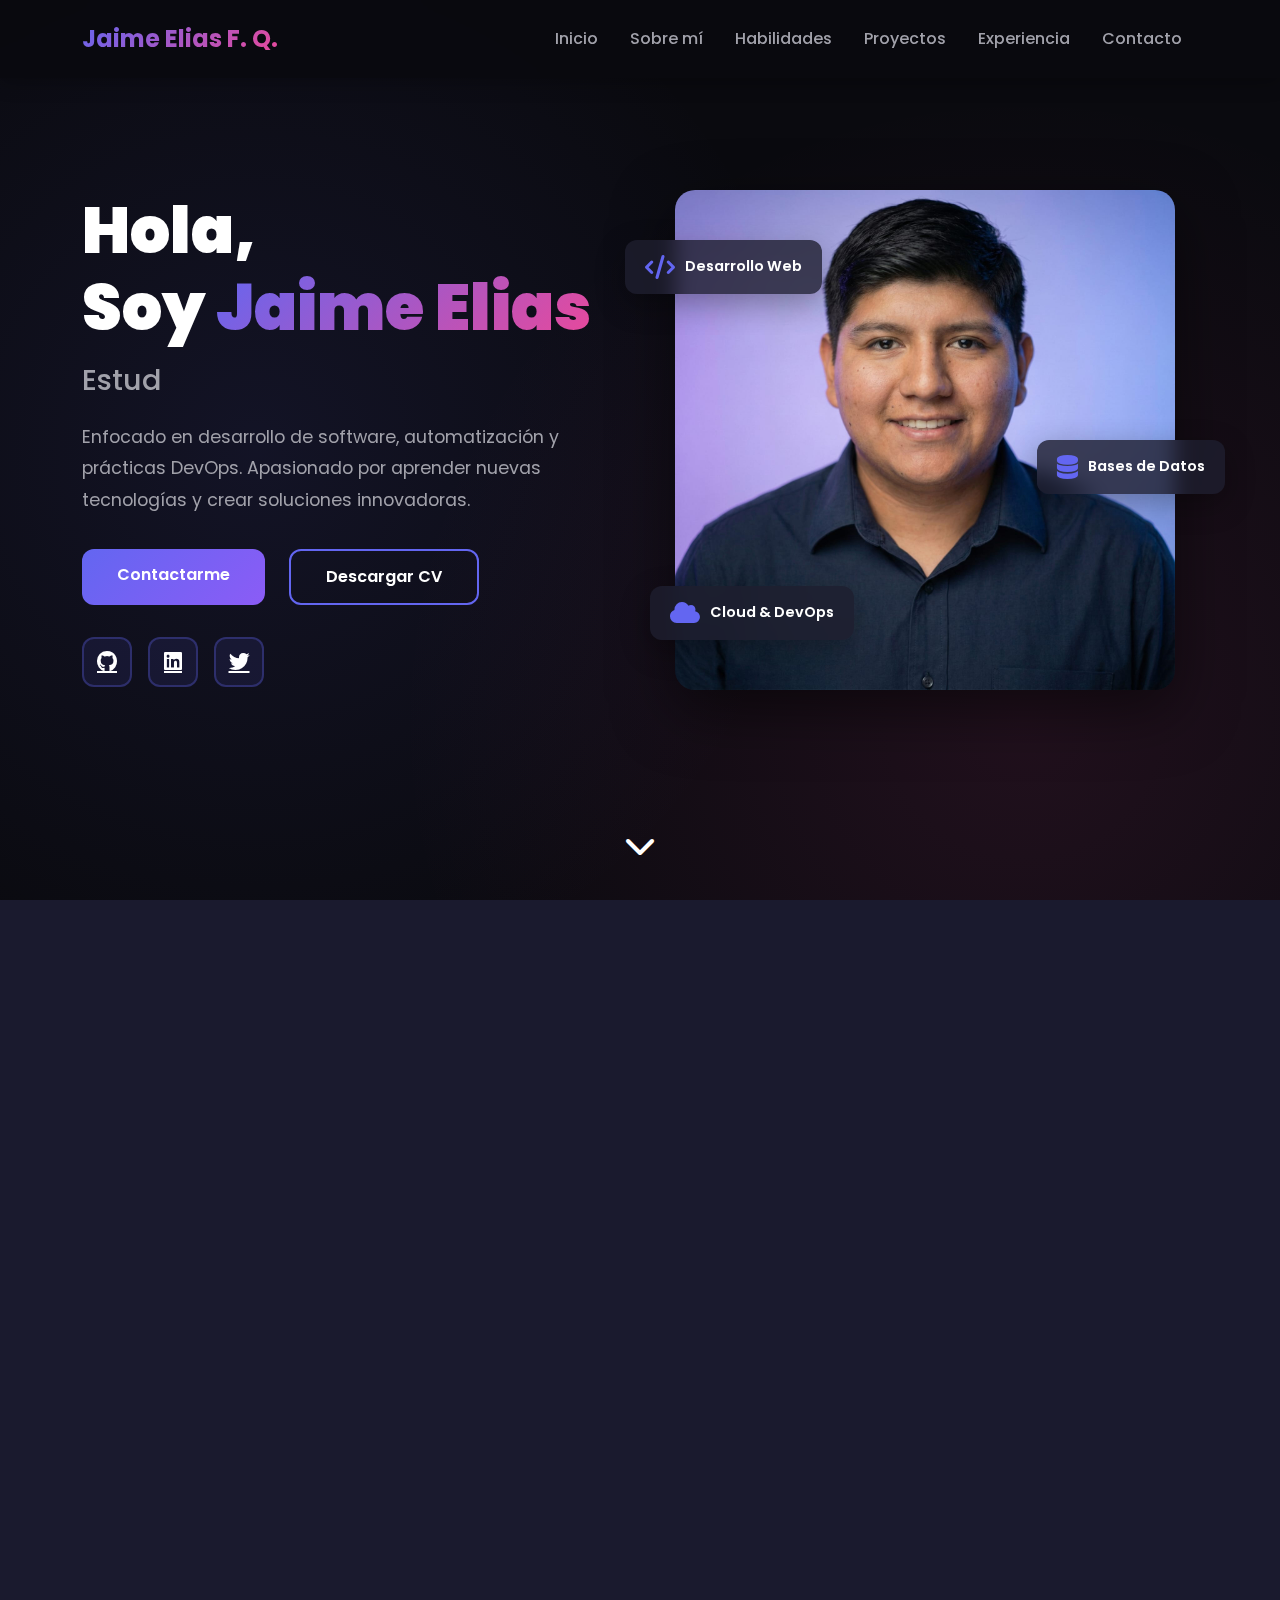
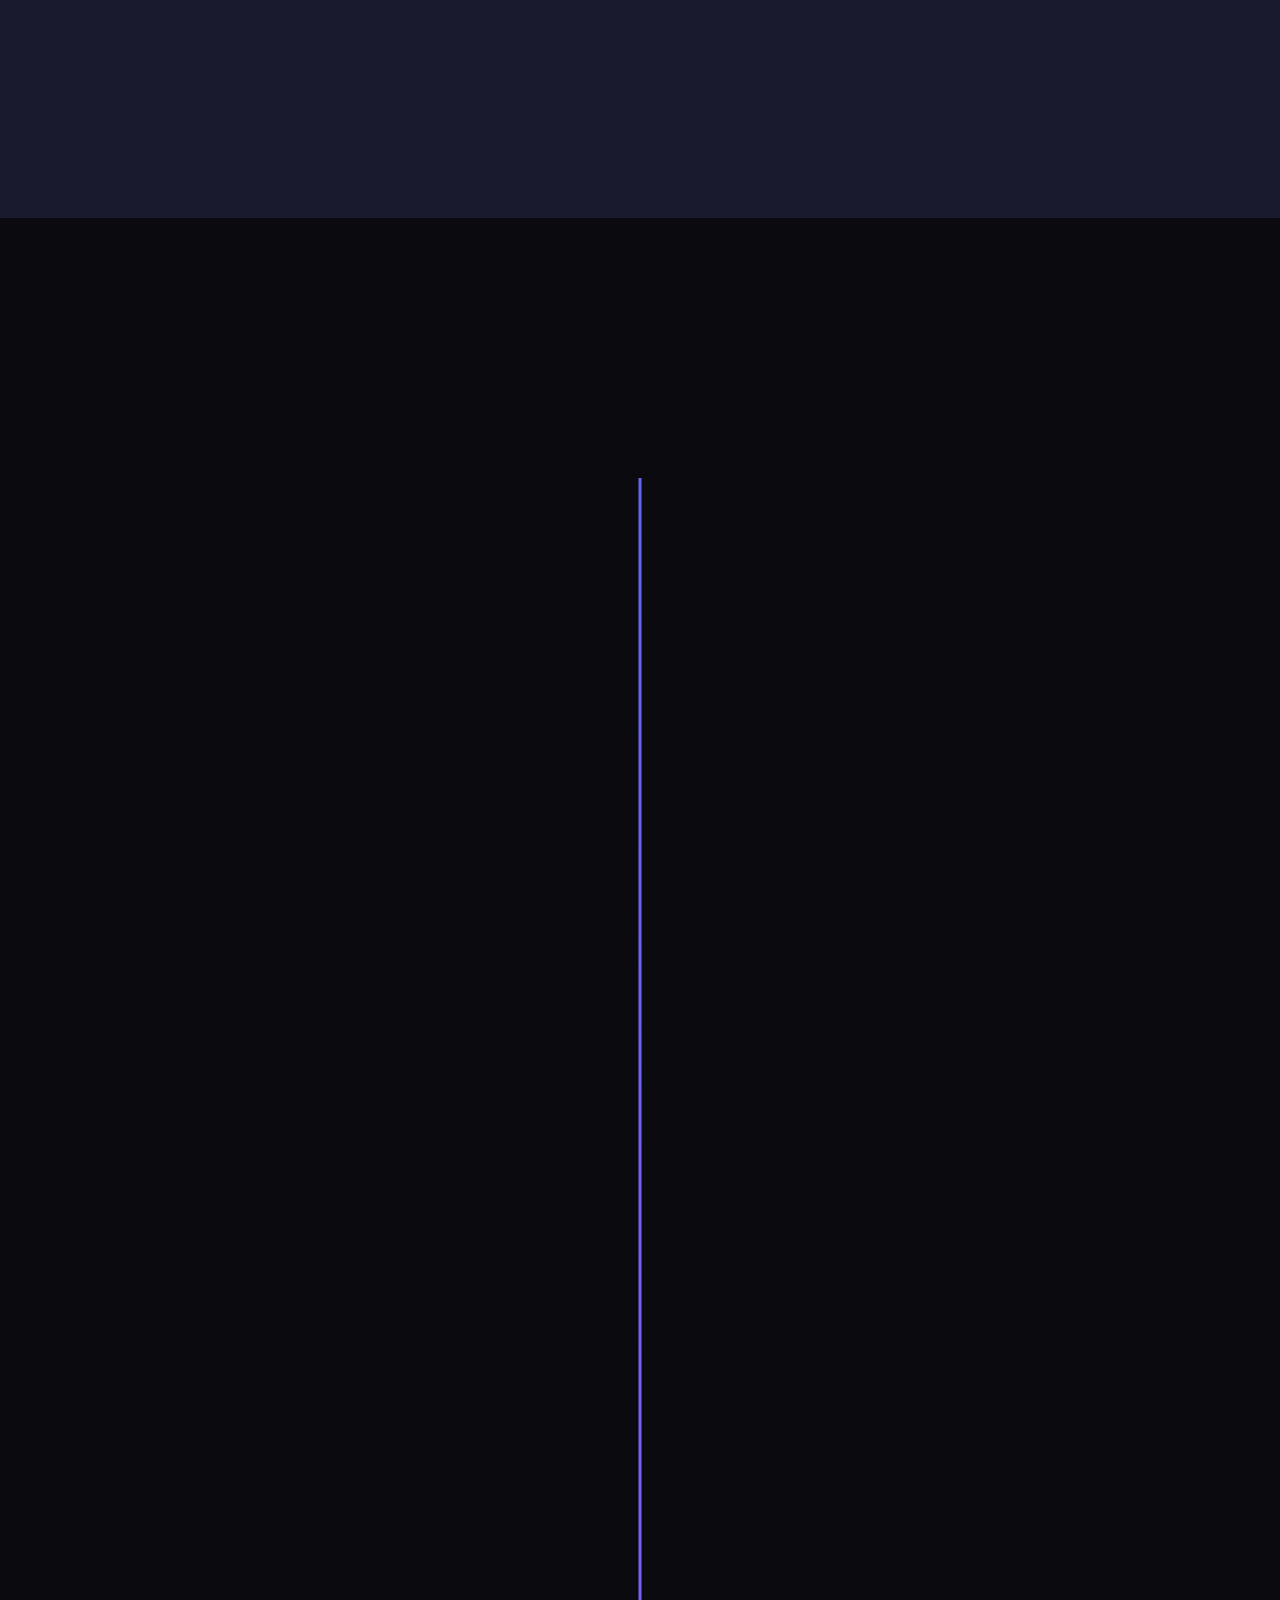
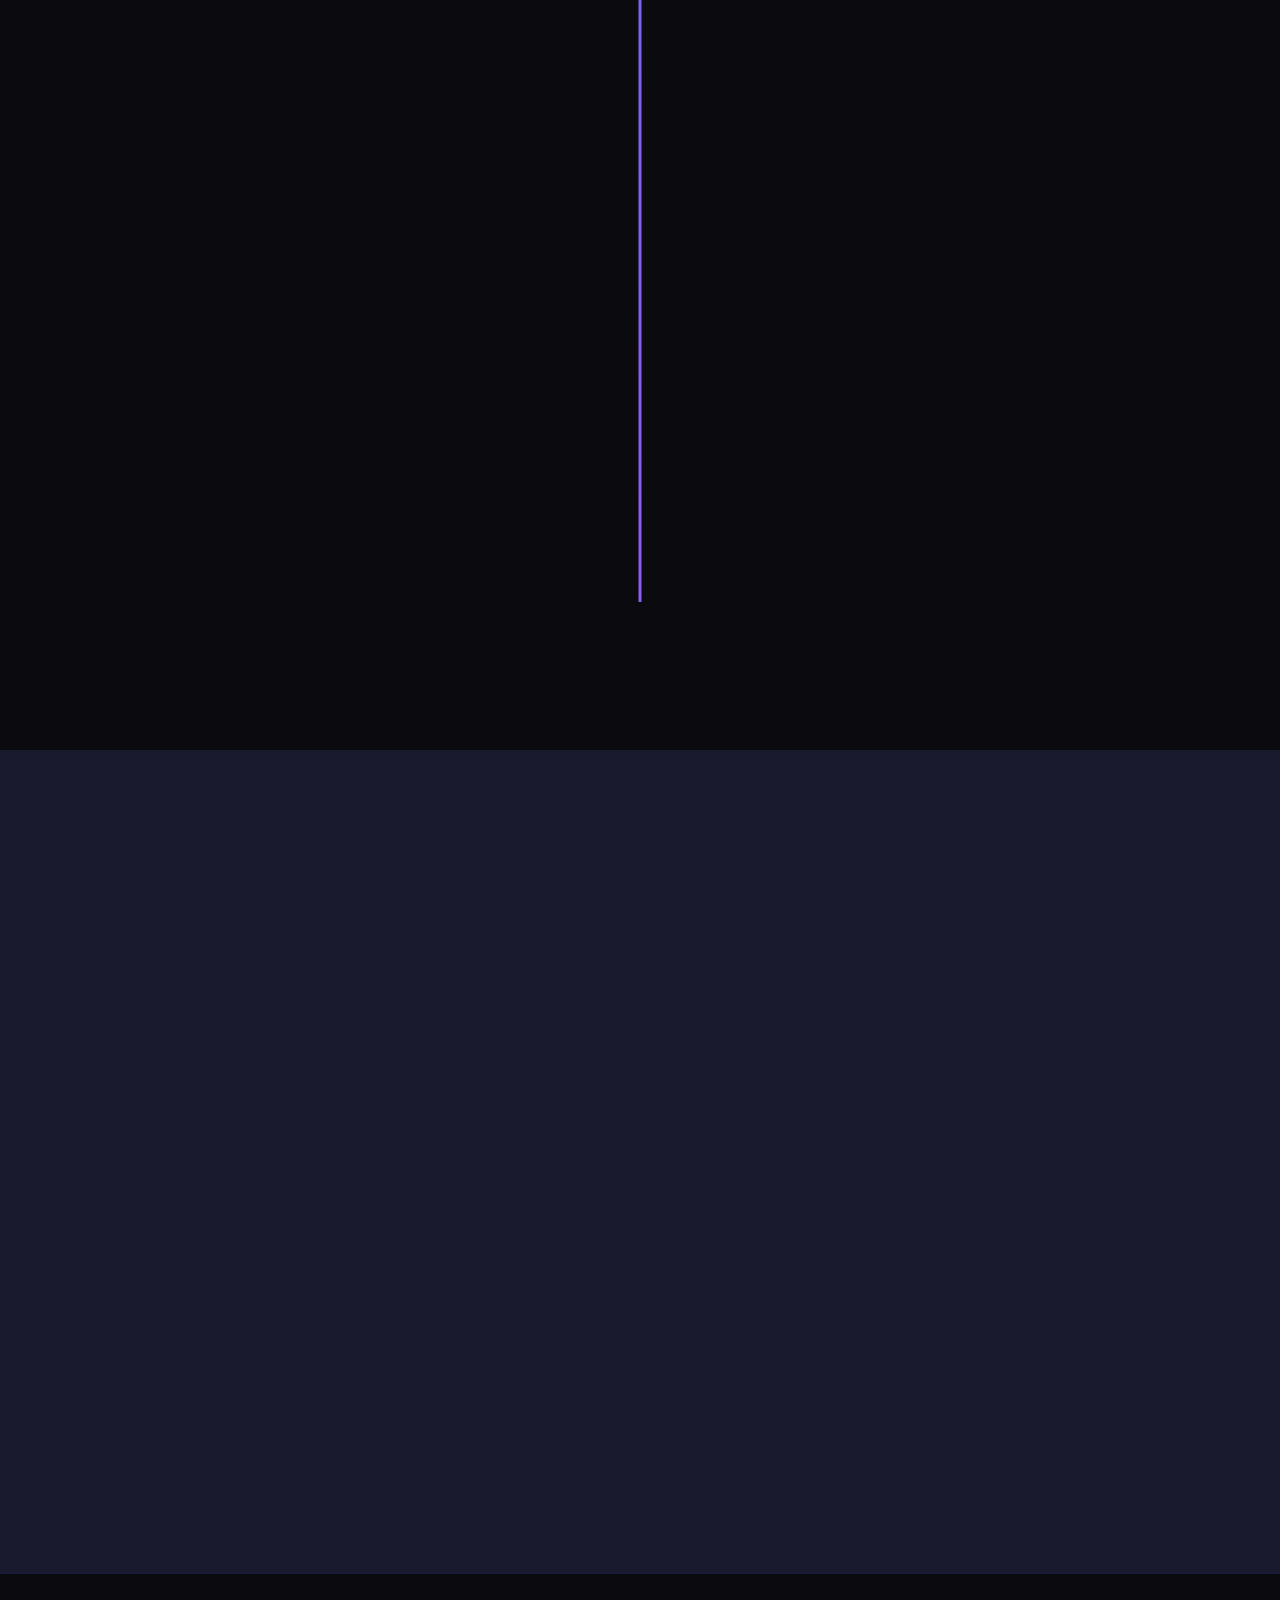
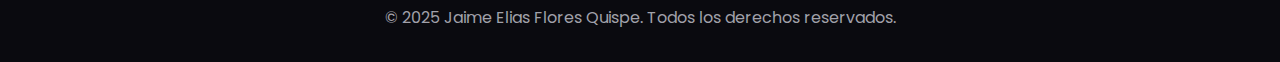
<file: portfolio/index.html>
<!DOCTYPE html>
<html lang="es">

<head>
    <meta charset="UTF-8">
    <meta name="viewport" content="width=device-width, initial-scale=1.0">
    <meta name="description"
        content="Portafolio profesional de Jaime Elias Flores Quispe - Estudiante de Ingeniería de Sistemas">
    <meta name="keywords" content="Jaime Elias, Ingeniería de Sistemas, Python, C#, React, DevOps, Machine Learning">
    <meta name="author" content="Jaime Elias Flores Quispe">
    <title>Portfolio | Jaime Elias Flores Quispe</title>

    <!-- Bootstrap CSS -->
    <link href="https://cdn.jsdelivr.net/npm/bootstrap@5.3.0/dist/css/bootstrap.min.css" rel="stylesheet">

    <!-- Font Awesome -->
    <link rel="stylesheet" href="https://cdnjs.cloudflare.com/ajax/libs/font-awesome/6.4.0/css/all.min.css">

    <!-- AOS Animation -->
    <link href="https://unpkg.com/aos@2.3.1/dist/aos.css" rel="stylesheet">

    <!-- Custom CSS -->
    <link rel="stylesheet" href="style/portfolio.css">
</head>

<body>
    <!-- Navigation -->
    <nav class="navbar navbar-expand-lg navbar-dark fixed-top" id="mainNav">
        <div class="container">
            <a class="navbar-brand" href="#home">Jaime Elias F. Q.</a>
            <button class="navbar-toggler" type="button" data-bs-toggle="collapse" data-bs-target="#navbarNav">
                <span class="navbar-toggler-icon"></span>
            </button>
            <div class="collapse navbar-collapse" id="navbarNav">
                <ul class="navbar-nav ms-auto">
                    <li class="nav-item"><a class="nav-link" href="#home">Inicio</a></li>
                    <li class="nav-item"><a class="nav-link" href="#about">Sobre mí</a></li>
                    <li class="nav-item"><a class="nav-link" href="#skills">Habilidades</a></li>
                    <li class="nav-item"><a class="nav-link" href="#projects">Proyectos</a></li>
                    <li class="nav-item"><a class="nav-link" href="#experience">Experiencia</a></li>
                    <li class="nav-item"><a class="nav-link" href="#contact">Contacto</a></li>
                </ul>
            </div>
        </div>
    </nav>

    <!-- Hero Section -->
    <section id="home" class="hero-section">
        <div class="hero-background"></div>
        <div class="container">
            <div class="row align-items-center">
                <div class="col-lg-6" data-aos="fade-right">
                    <h1 class="hero-title">Hola,<br>Soy <span class="gradient-text">Jaime Elias</span></h1>
                    <h2 class="hero-subtitle">Estudiante de Ingeniería de Sistemas</h2>
                    <p class="hero-description">
                        Enfocado en desarrollo de software, automatización y prácticas DevOps.
                        Apasionado por aprender nuevas tecnologías y crear soluciones innovadoras.
                    </p>
                    <div class="hero-buttons">
                        <a href="#contact" class="btn btn-primary-custom">Contactarme</a>
                        <a href="img/CV_Jaime_Elias.pdf" download class="btn btn-outline-custom">Descargar CV</a>
                    </div>
                    <div class="social-links-hero">
                        <a href="https://github.com/jaimeelias" target="_blank"><i class="fab fa-github"></i></a>
                        <a href="https://www.linkedin.com/in/jaime-elias" target="_blank"><i
                                class="fab fa-linkedin"></i></a>
                        <a href="https://twitter.com/jaimeelias" target="_blank"><i class="fab fa-twitter"></i></a>
                    </div>
                </div>
                <div class="col-lg-6 text-center" data-aos="fade-left">
                    <div class="hero-image-container">
                        <img src="img/hero-image.jpg" alt="Jaime Elias" class="hero-image">
                        <div class="floating-card card-1">
                            <i class="fas fa-code"></i>
                            <span>Desarrollo Web</span>
                        </div>
                        <div class="floating-card card-2">
                            <i class="fas fa-database"></i>
                            <span>Bases de Datos</span>
                        </div>
                        <div class="floating-card card-3">
                            <i class="fas fa-cloud"></i>
                            <span>Cloud & DevOps</span>
                        </div>
                    </div>
                </div>
            </div>
            <div class="scroll-indicator">
                <a href="#about"><i class="fas fa-chevron-down"></i></a>
            </div>
        </div>
    </section>

    <!-- About Section -->
    <section id="about" class="about-section">
        <div class="container">
            <div class="section-header text-center" data-aos="fade-up">
                <h2 class="section-title">Sobre Mí</h2>
                <p class="section-subtitle">Conoce más sobre mi trayectoria académica y objetivos profesionales</p>
            </div>

            <div class="row align-items-center mt-5">
                <div class="col-lg-5 mb-4" data-aos="fade-right">
                    <div class="about-image-wrapper">
                        <img src="img/about-image.jpg" alt="Jaime Elias" class="about-image">
                        <div class="about-decoration"></div>
                    </div>
                </div>

                <div class="col-lg-7" data-aos="fade-left">
                    <div class="about-content">
                        <h3 class="about-title">Estudiante de Ingeniería de Sistemas</h3>
                        <p class="about-text">
                            Estoy en los últimos ciclos de mi carrera universitaria, enfocándome en tecnologías como
                            <strong>Python</strong>, <strong>C#</strong>, <strong>React</strong> y bases de datos
                            <strong>SQL</strong>.
                            He completado múltiples certificaciones en áreas como DevOps, Machine Learning y desarrollo
                            web.
                        </p>
                        <p class="about-text">
                            <strong>Mi objetivo profesional:</strong> Encontrar prácticas preprofesionales donde pueda
                            aplicar
                            mis conocimientos teóricos, aprender de profesionales experimentados y contribuir al
                            crecimiento
                            de la empresa mientras desarrollo mi carrera.
                        </p>

                        <div class="personal-info">
                            <div class="info-item">
                                <i class="fas fa-map-marker-alt"></i>
                                <span><strong>Ubicación:</strong> Tacna, Perú</span>
                            </div>
                            <div class="info-item">
                                <i class="fas fa-envelope"></i>
                                <span><strong>Email:</strong> Jaimeelias.tacna.2016@gmail.com</span>
                            </div>
                            <div class="info-item">
                                <i class="fas fa-phone"></i>
                                <span><strong>Teléfono:</strong> 931 187 102</span>
                            </div>
                            <div class="info-item">
                                <i class="fas fa-birthday-cake"></i>
                                <span><strong>Edad:</strong> 22 años</span>
                            </div>
                        </div>

                        <div class="highlights-grid">
                            <div class="highlight-card" data-aos="zoom-in" data-aos-delay="100">
                                <i class="fas fa-laptop-code"></i>
                                <h4>Desarrollo de Software</h4>
                                <p>Aprendizaje continuo en tecnologías frontend y backend modernas</p>
                            </div>
                            <div class="highlight-card" data-aos="zoom-in" data-aos-delay="200">
                                <i class="fas fa-brain"></i>
                                <h4>Pensamiento Analítico</h4>
                                <p>Enfoque sistemático para resolver problemas complejos</p>
                            </div>
                            <div class="highlight-card" data-aos="zoom-in" data-aos-delay="300">
                                <i class="fas fa-users"></i>
                                <h4>Trabajo en Equipo</h4>
                                <p>Excelente colaboración y comunicación en proyectos grupales</p>
                            </div>
                            <div class="highlight-card" data-aos="zoom-in" data-aos-delay="400">
                                <i class="fas fa-chart-line"></i>
                                <h4>Crecimiento Profesional</h4>
                                <p>Búsqueda activa de prácticas preprofesionales</p>
                            </div>
                        </div>
                    </div>
                </div>
            </div>

            <!-- Statistics -->
            <div class="stats-container" data-aos="fade-up">
                <div class="stat-item">
                    <h3 class="stat-number" data-count="5">0</h3>
                    <p class="stat-label">Años Estudiando</p>
                </div>
                <div class="stat-item">
                    <h3 class="stat-number" data-count="9">0</h3>
                    <p class="stat-label">Certificaciones</p>
                </div>
                <div class="stat-item">
                    <h3 class="stat-number" data-count="15">0</h3>
                    <p class="stat-label">Tecnologías</p>
                </div>
                <div class="stat-item">
                    <h3 class="stat-number" data-count="100">0</h3>
                    <p class="stat-label">% Motivación</p>
                </div>
            </div>
        </div>
    </section>

    <!-- Skills Section -->
    <section id="skills" class="skills-section">
        <div class="container">
            <div class="section-header text-center" data-aos="fade-up">
                <h2 class="section-title">Habilidades</h2>
                <p class="section-subtitle">Tecnologías y competencias que he desarrollado durante mi formación
                    académica</p>
            </div>

            <div class="skills-intro" data-aos="fade-up">
                <p>
                    Como estudiante de Ingeniería de Sistemas, he desarrollado competencias en <strong>Python</strong>,
                    <strong>C#</strong> y <strong>JavaScript</strong> para desarrollo de software. Tengo experiencia en
                    frameworks como <strong>React</strong>, <strong>Flask</strong> y <strong>Django</strong>, manejo de
                    bases de datos <strong>MySQL</strong> y <strong>MongoDB</strong>, y conocimientos en tecnologías
                    cloud como <strong>Azure</strong> y <strong>AWS</strong>. Mi enfoque está en el aprendizaje continuo
                    y la aplicación práctica de conocimientos para crear soluciones innovadoras.
                </p>
            </div>

            <div class="skills-categories">
                <!-- Frontend -->
                <div class="skill-category" data-aos="fade-up" data-aos-delay="100">
                    <div class="category-header">
                        <i class="fas fa-palette"></i>
                        <h3>Frontend</h3>
                    </div>
                    <div class="skills-grid">
                        <div class="skill-item">
                            <i class="fab fa-html5"></i>
                            <span>HTML</span>
                        </div>
                        <div class="skill-item">
                            <i class="fab fa-css3-alt"></i>
                            <span>CSS</span>
                        </div>
                        <div class="skill-item">
                            <i class="fab fa-js"></i>
                            <span>JavaScript</span>
                        </div>
                        <div class="skill-item">
                            <i class="fab fa-react"></i>
                            <span>React</span>
                        </div>
                        <div class="skill-item">
                            <i class="fab fa-vuejs"></i>
                            <span>Vue.js</span>
                        </div>
                        <div class="skill-item">
                            <i class="fab fa-bootstrap"></i>
                            <span>Bootstrap</span>
                        </div>
                    </div>
                </div>

                <!-- Backend -->
                <div class="skill-category" data-aos="fade-up" data-aos-delay="200">
                    <div class="category-header">
                        <i class="fas fa-server"></i>
                        <h3>Backend</h3>
                    </div>
                    <div class="skills-grid">
                        <div class="skill-item">
                            <i class="fab fa-python"></i>
                            <span>Python</span>
                        </div>
                        <div class="skill-item">
                            <i class="fas fa-code"></i>
                            <span>C#</span>
                        </div>
                        <div class="skill-item">
                            <i class="fab fa-java"></i>
                            <span>Java</span>
                        </div>
                        <div class="skill-item">
                            <i class="fab fa-php"></i>
                            <span>PHP</span>
                        </div>
                        <div class="skill-item">
                            <i class="fab fa-node-js"></i>
                            <span>Node.js</span>
                        </div>
                        <div class="skill-item">
                            <i class="fas fa-flask"></i>
                            <span>Flask</span>
                        </div>
                        <div class="skill-item">
                            <i class="fas fa-fire"></i>
                            <span>Django</span>
                        </div>
                        <div class="skill-item">
                            <i class="fas fa-code-branch"></i>
                            <span>ASP.NET</span>
                        </div>
                    </div>
                </div>

                <!-- Databases -->
                <div class="skill-category" data-aos="fade-up" data-aos-delay="300">
                    <div class="category-header">
                        <i class="fas fa-database"></i>
                        <h3>Bases de Datos</h3>
                    </div>
                    <div class="skills-grid">
                        <div class="skill-item">
                            <i class="fas fa-database"></i>
                            <span>MySQL</span>
                        </div>
                        <div class="skill-item">
                            <i class="fas fa-database"></i>
                            <span>SQL Server</span>
                        </div>
                        <div class="skill-item">
                            <i class="fas fa-leaf"></i>
                            <span>MongoDB</span>
                        </div>
                        <div class="skill-item">
                            <i class="fas fa-fire"></i>
                            <span>Firebase</span>
                        </div>
                        <div class="skill-item">
                            <i class="fas fa-database"></i>
                            <span>Supabase</span>
                        </div>
                    </div>
                </div>

                <!-- Cloud & DevOps -->
                <div class="skill-category" data-aos="fade-up" data-aos-delay="400">
                    <div class="category-header">
                        <i class="fas fa-cloud"></i>
                        <h3>Cloud & DevOps</h3>
                    </div>
                    <div class="skills-grid">
                        <div class="skill-item">
                            <i class="fab fa-microsoft"></i>
                            <span>Azure</span>
                        </div>
                        <div class="skill-item">
                            <i class="fab fa-aws"></i>
                            <span>AWS</span>
                        </div>
                        <div class="skill-item">
                            <i class="fab fa-docker"></i>
                            <span>Docker</span>
                        </div>
                        <div class="skill-item">
                            <i class="fas fa-code-branch"></i>
                            <span>Terraform</span>
                        </div>
                        <div class="skill-item">
                            <i class="fab fa-linux"></i>
                            <span>Linux</span>
                        </div>
                        <div class="skill-item">
                            <i class="fab fa-github"></i>
                            <span>CI/CD</span>
                        </div>
                    </div>
                </div>

                <!-- Soft Skills -->
                <div class="skill-category" data-aos="fade-up" data-aos-delay="500">
                    <div class="category-header">
                        <i class="fas fa-handshake"></i>
                        <h3>Habilidades Blandas</h3>
                    </div>
                    <div class="skills-grid">
                        <div class="skill-item">
                            <i class="fas fa-users"></i>
                            <span>Trabajo en Equipo</span>
                        </div>
                        <div class="skill-item">
                            <i class="fas fa-clock"></i>
                            <span>Puntualidad</span>
                        </div>
                        <div class="skill-item">
                            <i class="fas fa-handshake"></i>
                            <span>Compromiso</span>
                        </div>
                        <div class="skill-item">
                            <i class="fas fa-sync-alt"></i>
                            <span>Adaptabilidad</span>
                        </div>
                    </div>
                </div>

                <!-- Languages -->
                <div class="skill-category" data-aos="fade-up" data-aos-delay="600">
                    <div class="category-header">
                        <i class="fas fa-language"></i>
                        <h3>Idiomas</h3>
                    </div>
                    <div class="skills-grid">
                        <div class="skill-item">
                            <i class="fas fa-flag"></i>
                            <span>Español (Nativo)</span>
                        </div>
                        <div class="skill-item">
                            <i class="fas fa-flag-usa"></i>
                            <span>Inglés (Intermedio)</span>
                        </div>
                    </div>
                </div>
            </div>
        </div>
    </section>

    <!-- Projects Section -->
    <section id="projects" class="projects-section">
        <div class="container">
            <div class="section-header text-center" data-aos="fade-up">
                <h2 class="section-title">Proyectos</h2>
                <p class="section-subtitle">Algunos de mis proyectos destacados</p>
            </div>

            <div class="projects-grid">
                <div class="project-card" data-aos="fade-up" data-aos-delay="100" data-project="softvet">
                    <div class="project-image">
                        <img src="img/softvet1.png" alt="Sistema Administrativo SoftVet">
                        <div class="project-overlay">
                            <a href="#" class="project-link" onclick="openProjectModal('softvet'); return false;"><i
                                    class="fas fa-eye"></i></a>
                        </div>
                    </div>
                    <div class="project-content">
                        <h3>Sistema Administrativo SoftVet</h3>
                        <p>Sistema de gestión administrativa para veterinarias. Ganador del 1er Puesto en XXIII Concurso
                            de Proyectos EPIS 2023-II</p>
                        <div class="project-tags">
                            <span class="tag">C#</span>
                            <span class="tag">.NET Framework</span>
                            <span class="tag">SQL Server</span>
                        </div>
                    </div>
                </div>

                <div class="project-card" data-aos="fade-up" data-aos-delay="200" data-project="america">
                    <div class="project-image">
                        <img src="img/america1.png" alt="Gestión de Pedidos con IA">
                        <div class="project-overlay">
                            <a href="#" class="project-link" onclick="openProjectModal('america'); return false;"><i
                                    class="fas fa-eye"></i></a>
                        </div>
                    </div>
                    <div class="project-content">
                        <h3>Gestión de Pedidos con IA</h3>
                        <p>Sistema de gestión de pedidos con IA generativa de imágenes para Imprenta América. 2do Puesto
                            XXV Concurso EPIS 2024-II</p>
                        <div class="project-tags">
                            <span class="tag">PHP</span>
                            <span class="tag">MySQL</span>
                            <span class="tag">IA</span>
                        </div>
                    </div>
                </div>

                <div class="project-card" data-aos="fade-up" data-aos-delay="300" data-project="bomberos">
                    <div class="project-image">
                        <img src="img/bomberos1.png" alt="Sistema RPA para Admisiones">
                        <div class="project-overlay">
                            <a href="#" class="project-link" onclick="openProjectModal('bomberos'); return false;"><i
                                    class="fas fa-eye"></i></a>
                        </div>
                    </div>
                    <div class="project-content">
                        <h3>Sistema Web con RPA</h3>
                        <p>Sistema web con RPA para gestión de admisiones en CGBV del Perú. 2do Puesto XXVII Concurso
                            EPIS 2025-II</p>
                        <div class="project-tags">
                            <span class="tag">PHP</span>
                            <span class="tag">Vue.js</span>
                            <span class="tag">Power Automate</span>
                        </div>
                    </div>
                </div>
            </div>
        </div>
    </section>

    <!-- Experience Section -->
    <section id="experience" class="experience-section">
        <div class="container">
            <div class="section-header text-center" data-aos="fade-up">
                <h2 class="section-title">Experiencia</h2>
                <p class="section-subtitle">Mi trayectoria profesional y académica</p>
            </div>

            <div class="timeline">
                <!-- Work Experience -->
                <div class="timeline-item" data-aos="fade-right">
                    <div class="timeline-icon work">
                        <i class="fas fa-briefcase"></i>
                    </div>
                    <div class="timeline-content">
                        <span class="timeline-date">Jul. 2025 - Dic. 2025</span>
                        <h3>Practicante de Desarrollo de Software (Remoto)</h3>
                        <h4>Clever Technology</h4>
                        <ul>
                            <li>Colaboré en el desarrollo de la plataforma web de gestión para consultorías ISO y
                                capacitación</li>
                            <li>Implementé herramientas comerciales clave como el Cotizador Automatizado y la Carga
                                Masiva de Leads</li>
                            <li>Rediseñé el calendario académico y el sistema de validación de constancias, mejorando la
                                experiencia del usuario</li>
                        </ul>
                        <div class="timeline-tags">
                            <span>PHP</span>
                            <span>JavaScript</span>
                            <span>MySQL</span>
                            <span>Power Automate</span>
                        </div>
                    </div>
                </div>

                <!-- Education -->
                <div class="timeline-item" data-aos="fade-left">
                    <div class="timeline-icon education">
                        <i class="fas fa-graduation-cap"></i>
                    </div>
                    <div class="timeline-content">
                        <span class="timeline-date">2021 - 2026</span>
                        <h3>Ingeniería de Sistemas</h3>
                        <h4>Universidad Privada de Tacna</h4>
                        <p>Estudiante en los últimos ciclos de la carrera, con enfoque en desarrollo de software, bases
                            de datos y automatización.</p>
                    </div>
                </div>

                <!-- Certifications -->
                <div class="timeline-item" data-aos="fade-right">
                    <div class="timeline-icon certification">
                        <i class="fas fa-certificate"></i>
                    </div>
                    <div class="timeline-content">
                        <span class="timeline-date">2024 - 2025</span>
                        <h3>Certificaciones Destacadas</h3>
                        <ul>
                            <li><strong>GitHub Foundations</strong> - GitHub (Mar. 2025)</li>
                            <li><strong>Meta Database Engineer</strong> - Meta (Jul. 2025)</li>
                            <li><strong>Introducción a DevOps</strong> - Código Facilito (Jun. 2025)</li>
                            <li><strong>Microsoft Power Platform</strong> - Udemy (Dic. 2025)</li>
                            <li><strong>Foundational C# with Microsoft</strong> - freeCodeCamp (Abr. 2024)</li>
                        </ul>
                    </div>
                </div>

                <!-- Awards -->
                <div class="timeline-item" data-aos="fade-left">
                    <div class="timeline-icon award">
                        <i class="fas fa-trophy"></i>
                    </div>
                    <div class="timeline-content">
                        <span class="timeline-date">2023 - 2025</span>
                        <h3>Logros y Reconocimientos</h3>
                        <ul>
                            <li><strong>1er Puesto</strong> - XXIII Concurso de Proyectos EPIS 2023-II (Sistema SoftVet)
                            </li>
                            <li><strong>2do Puesto</strong> - XXV Concurso de Proyectos EPIS 2024-II (Gestión con IA)
                            </li>
                            <li><strong>2do Puesto</strong> - XXVII Concurso de Proyectos EPIS 2025-II (Sistema RPA)
                            </li>
                        </ul>
                    </div>
                </div>
            </div>
        </div>
    </section>

    <!-- Contact Section -->
    <section id="contact" class="contact-section">
        <div class="container">
            <div class="section-header text-center" data-aos="fade-up">
                <h2 class="section-title">Contacto</h2>
                <p class="section-subtitle">¿Tienes un proyecto en mente? ¡Hablemos!</p>
            </div>

            <div class="row mt-5">
                <div class="col-lg-4 mb-4" data-aos="fade-right">
                    <div class="contact-info">
                        <div class="contact-item">
                            <div class="contact-icon">
                                <i class="fas fa-map-marker-alt"></i>
                            </div>
                            <div class="contact-details">
                                <h4>Ubicación</h4>
                                <p>Tacna, Perú</p>
                            </div>
                        </div>

                        <div class="contact-item">
                            <div class="contact-icon">
                                <i class="fas fa-envelope"></i>
                            </div>
                            <div class="contact-details">
                                <h4>Email</h4>
                                <p>Jaimeelias.tacna.2016@gmail.com</p>
                            </div>
                        </div>

                        <div class="contact-item">
                            <div class="contact-icon">
                                <i class="fas fa-phone"></i>
                            </div>
                            <div class="contact-details">
                                <h4>Teléfono</h4>
                                <p>931 187 102</p>
                            </div>
                        </div>

                        <div class="social-links-contact">
                            <a href="https://github.com/jf2021070309" target="_blank"><i class="fab fa-github"></i></a>
                            <a href="https://www.linkedin.com/in/jaime-elias-flores-quispe-48a5aa304" target="_blank"><i
                                    class="fab fa-linkedin"></i></a>
                            <a href="https://www.facebook.com/Jaimeelias2003" target="_blank"><i
                                    class="fab fa-facebook"></i></a>
                        </div>
                    </div>
                </div>

                <div class="col-lg-8" data-aos="fade-left">
                    <form class="contact-form" id="contactForm"
                        action="https://formsubmit.co/jaimeelias.tacna.2016@gmail.com" method="POST">
                        <!-- FormSubmit Configuration -->
                        <input type="hidden" name="_subject" value="Nuevo mensaje desde tu portafolio!">
                        <input type="hidden" name="_captcha" value="false">
                        <input type="hidden" name="_template" value="table">
                        <input type="hidden" name="_next"
                            value="https://jf2021070309.github.io/mi-portafolio/portfolio/index.html#contact">
                        <input type="hidden" name="_autoresponse"
                            value="Gracias por contactarme! He recibido tu mensaje y te responderé pronto.">

                        <div class="row">
                            <div class="col-md-6 mb-3">
                                <input type="text" name="name" class="form-control" placeholder="Tu Nombre" required>
                            </div>
                            <div class="col-md-6 mb-3">
                                <input type="email" name="email" class="form-control" placeholder="Tu Email" required>
                            </div>
                        </div>
                        <div class="mb-3">
                            <input type="text" name="subject" class="form-control" placeholder="Asunto" required>
                        </div>
                        <div class="mb-3">
                            <textarea name="message" class="form-control" rows="5" placeholder="Mensaje"
                                required></textarea>
                        </div>
                        <button type="submit" class="btn btn-primary-custom">Enviar Mensaje</button>
                    </form>
                </div>
            </div>
        </div>
    </section>

    <!-- Project Modal -->
    <div id="projectModal" class="project-modal">
        <div class="modal-overlay" onclick="closeProjectModal()"></div>
        <div class="modal-container">
            <button class="modal-close" onclick="closeProjectModal()">
                <i class="fas fa-times"></i>
            </button>
            <div class="modal-content-wrapper">
                <!-- Left Side: Image Carousel -->
                <div class="modal-left">
                    <div class="carousel-container">
                        <button class="carousel-btn prev" onclick="changeSlide(-1)">
                            <i class="fas fa-chevron-left"></i>
                        </button>
                        <div class="carousel-images" id="carouselImages">
                            <!-- Images will be loaded dynamically -->
                        </div>
                        <button class="carousel-btn next" onclick="changeSlide(1)">
                            <i class="fas fa-chevron-right"></i>
                        </button>
                        <div class="carousel-indicators" id="carouselIndicators">
                            <!-- Indicators will be loaded dynamically -->
                        </div>
                    </div>
                </div>

                <!-- Right Side: Project Description -->
                <div class="modal-right">
                    <div class="modal-project-info" id="modalProjectInfo">
                        <!-- Project info will be loaded dynamically -->
                    </div>
                </div>
            </div>
        </div>
    </div>

    <!-- Footer -->
    <footer class="footer">
        <div class="container">
            <p>&copy; 2025 Jaime Elias Flores Quispe. Todos los derechos reservados.</p>
        </div>
    </footer>

    <!-- Bootstrap JS -->
    <script src="https://cdn.jsdelivr.net/npm/bootstrap@5.3.0/dist/js/bootstrap.bundle.min.js"></script>

    <!-- AOS Animation -->
    <script src="https://unpkg.com/aos@2.3.1/dist/aos.js"></script>

    <!-- Custom JS -->
    <script src="script/portfolio.js"></script>
</body>

</html>
</file>
<file: portfolio/style/portfolio.css>
@import url('https://fonts.googleapis.com/css2?family=Poppins:wght@300;400;500;600;700;800;900&display=swap');

:root {
    --bg-primary: #0a0a0f;
    --bg-secondary: #1a1a2e;
    --bg-card: rgba(30, 30, 46, 0.8);
    --primary: #6366f1;
    --secondary: #8b5cf6;
    --accent: #ec4899;
    --text-primary: #ffffff;
    --text-secondary: #a1a1aa;
    --gradient-1: linear-gradient(135deg, #6366f1, #8b5cf6);
    --gradient-2: linear-gradient(135deg, #8b5cf6, #ec4899);
    --gradient-3: linear-gradient(135deg, #6366f1, #ec4899);
}

* {
    margin: 0;
    padding: 0;
    box-sizing: border-box;
}

html {
    scroll-behavior: smooth;
}

body {
    font-family: 'Poppins', sans-serif;
    background: var(--bg-primary);
    color: var(--text-primary);
    overflow-x: hidden;
}

/* Navbar */
.navbar {
    background: rgba(10, 10, 15, 0.95);
    backdrop-filter: blur(10px);
    padding: 1rem 0;
    transition: all 0.3s ease;
    box-shadow: 0 2px 20px rgba(0, 0, 0, 0.3);
}

.navbar-brand {
    font-size: 1.5rem;
    font-weight: 700;
    background: var(--gradient-3);
    -webkit-background-clip: text;
    -webkit-text-fill-color: transparent;
    background-clip: text;
}

.nav-link {
    color: var(--text-secondary) !important;
    font-weight: 500;
    margin: 0 0.5rem;
    transition: all 0.3s ease;
    position: relative;
}

.nav-link::after {
    content: '';
    position: absolute;
    bottom: 0;
    left: 50%;
    transform: translateX(-50%);
    width: 0;
    height: 2px;
    background: var(--gradient-3);
    transition: width 0.3s ease;
}

.nav-link:hover::after,
.nav-link.active::after {
    width: 80%;
}

.nav-link:hover {
    color: var(--text-primary) !important;
}

/* Section Styling */
section {
    padding: 100px 0;
    position: relative;
}

.section-header {
    margin-bottom: 60px;
}

.section-title {
    font-size: 3rem;
    font-weight: 800;
    background: var(--gradient-3);
    -webkit-background-clip: text;
    -webkit-text-fill-color: transparent;
    background-clip: text;
    margin-bottom: 1rem;
}

.section-subtitle {
    font-size: 1.1rem;
    color: var(--text-secondary);
}

/* Hero Section */
.hero-section {
    min-height: 100vh;
    display: flex;
    align-items: center;
    position: relative;
    overflow: hidden;
    padding-top: 80px;
}

.hero-background {
    position: absolute;
    top: 0;
    left: 0;
    width: 100%;
    height: 100%;
    background: radial-gradient(circle at 20% 50%, rgba(99, 102, 241, 0.1) 0%, transparent 50%),
        radial-gradient(circle at 80% 80%, rgba(236, 72, 153, 0.1) 0%, transparent 50%);
    z-index: -1;
}

.hero-title {
    font-size: 4rem;
    font-weight: 900;
    line-height: 1.2;
    margin-bottom: 1rem;
}

.gradient-text {
    background: var(--gradient-3);
    -webkit-background-clip: text;
    -webkit-text-fill-color: transparent;
    background-clip: text;
}

.hero-subtitle {
    font-size: 1.8rem;
    color: var(--text-secondary);
    margin-bottom: 1.5rem;
}

.hero-description {
    font-size: 1.1rem;
    color: var(--text-secondary);
    line-height: 1.8;
    margin-bottom: 2rem;
}

.hero-buttons {
    display: flex;
    gap: 1.5rem;
    margin-bottom: 2rem;
    flex-wrap: wrap;
}

.btn-primary-custom {
    background: var(--gradient-1);
    color: var(--text-primary);
    padding: 14px 35px;
    border-radius: 12px;
    font-weight: 600;
    border: none;
    transition: all 0.3s ease;
    text-decoration: none;
    display: inline-block;
}

.btn-primary-custom:hover {
    transform: translateY(-3px);
    box-shadow: 0 10px 30px rgba(99, 102, 241, 0.4);
    color: var(--text-primary);
}

.btn-outline-custom {
    background: transparent;
    color: var(--text-primary);
    padding: 14px 35px;
    border-radius: 12px;
    font-weight: 600;
    border: 2px solid var(--primary);
    transition: all 0.3s ease;
    text-decoration: none;
    display: inline-block;
}

.btn-outline-custom:hover {
    background: var(--gradient-1);
    border-color: transparent;
    transform: translateY(-3px);
    color: var(--text-primary);
}

.social-links-hero {
    display: flex;
    gap: 1rem;
}

.social-links-hero a {
    width: 50px;
    height: 50px;
    display: flex;
    align-items: center;
    justify-content: center;
    background: rgba(99, 102, 241, 0.1);
    border: 2px solid rgba(99, 102, 241, 0.3);
    border-radius: 12px;
    color: var(--text-primary);
    font-size: 1.3rem;
    transition: all 0.3s ease;
}

.social-links-hero a:hover {
    background: var(--gradient-1);
    border-color: transparent;
    transform: translateY(-3px);
}

.hero-image-container {
    position: relative;
    display: inline-block;
}

.hero-image {
    width: 100%;
    max-width: 500px;
    border-radius: 20px;
    box-shadow: 0 20px 60px rgba(0, 0, 0, 0.5);
}

.floating-card {
    position: absolute;
    background: var(--bg-card);
    backdrop-filter: blur(10px);
    padding: 15px 20px;
    border-radius: 12px;
    display: flex;
    align-items: center;
    gap: 10px;
    box-shadow: 0 10px 30px rgba(0, 0, 0, 0.3);
    animation: float 3s ease-in-out infinite;
}

.floating-card i {
    font-size: 1.5rem;
    color: var(--primary);
}

.floating-card span {
    font-weight: 600;
    font-size: 0.9rem;
}

.card-1 {
    top: 10%;
    left: -10%;
    animation-delay: 0s;
}

.card-2 {
    top: 50%;
    right: -10%;
    animation-delay: 1s;
}

.card-3 {
    bottom: 10%;
    left: -5%;
    animation-delay: 2s;
}

.scroll-indicator {
    position: absolute;
    bottom: 30px;
    left: 50%;
    transform: translateX(-50%);
}

.scroll-indicator a {
    color: var(--text-primary);
    font-size: 2rem;
    animation: bounce 2s infinite;
}

/* About Section */
.about-section {
    background: var(--bg-secondary);
}

.about-image-wrapper {
    position: relative;
}

.about-image {
    width: 100%;
    border-radius: 20px;
    box-shadow: 0 20px 60px rgba(0, 0, 0, 0.5);
}

.about-decoration {
    position: absolute;
    top: -20px;
    left: -20px;
    width: 100%;
    height: 100%;
    border: 3px solid var(--primary);
    border-radius: 20px;
    z-index: -1;
}

.about-title {
    font-size: 2rem;
    font-weight: 700;
    margin-bottom: 1.5rem;
    color: var(--primary);
}

.about-text {
    font-size: 1.05rem;
    line-height: 1.8;
    color: var(--text-secondary);
    margin-bottom: 1.5rem;
}

.about-text strong {
    color: var(--text-primary);
}

.personal-info {
    display: grid;
    grid-template-columns: repeat(auto-fit, minmax(250px, 1fr));
    gap: 1rem;
    margin: 2rem 0;
}

.info-item {
    display: flex;
    align-items: center;
    gap: 1rem;
    padding: 1rem;
    background: rgba(99, 102, 241, 0.05);
    border-radius: 10px;
    border-left: 3px solid var(--primary);
}

.info-item i {
    font-size: 1.3rem;
    color: var(--primary);
}

.highlights-grid {
    display: grid;
    grid-template-columns: repeat(auto-fit, minmax(250px, 1fr));
    gap: 1.5rem;
    margin-top: 3rem;
}

.highlight-card {
    background: var(--bg-card);
    padding: 2rem;
    border-radius: 15px;
    text-align: center;
    transition: all 0.3s ease;
    border: 1px solid rgba(99, 102, 241, 0.2);
}

.highlight-card:hover {
    transform: translateY(-10px);
    box-shadow: 0 15px 40px rgba(99, 102, 241, 0.3);
}

.highlight-card i {
    font-size: 3rem;
    background: var(--gradient-1);
    -webkit-background-clip: text;
    -webkit-text-fill-color: transparent;
    background-clip: text;
    margin-bottom: 1rem;
}

.highlight-card h4 {
    font-size: 1.2rem;
    font-weight: 600;
    margin-bottom: 0.5rem;
}

.highlight-card p {
    color: var(--text-secondary);
    font-size: 0.95rem;
}

.stats-container {
    display: grid;
    grid-template-columns: repeat(auto-fit, minmax(200px, 1fr));
    gap: 2rem;
    margin-top: 4rem;
    padding: 3rem;
    background: var(--bg-card);
    border-radius: 20px;
}

.stat-item {
    text-align: center;
}

.stat-number {
    font-size: 3.5rem;
    font-weight: 800;
    background: var(--gradient-3);
    -webkit-background-clip: text;
    -webkit-text-fill-color: transparent;
    background-clip: text;
}

.stat-label {
    font-size: 1rem;
    color: var(--text-secondary);
    margin-top: 0.5rem;
}

/* Skills Section */
.skills-intro {
    max-width: 900px;
    margin: 0 auto 4rem;
    text-align: center;
    font-size: 1.1rem;
    line-height: 1.8;
    color: var(--text-secondary);
}

.skills-intro strong {
    color: var(--primary);
}

.skills-categories {
    display: grid;
    gap: 2rem;
}

.skill-category {
    background: var(--bg-card);
    padding: 2.5rem;
    border-radius: 20px;
    border: 1px solid rgba(99, 102, 241, 0.2);
    transition: all 0.3s ease;
}

.skill-category:hover {
    border-color: var(--primary);
    box-shadow: 0 10px 40px rgba(99, 102, 241, 0.2);
}

.category-header {
    display: flex;
    align-items: center;
    gap: 1rem;
    margin-bottom: 2rem;
}

.category-header i {
    font-size: 2rem;
    color: var(--primary);
}

.category-header h3 {
    font-size: 1.8rem;
    font-weight: 700;
}

.skills-grid {
    display: grid;
    grid-template-columns: repeat(auto-fill, minmax(150px, 1fr));
    gap: 1.5rem;
}

.skill-item {
    background: rgba(99, 102, 241, 0.05);
    padding: 1.5rem;
    border-radius: 12px;
    text-align: center;
    transition: all 0.3s ease;
    border: 2px solid transparent;
}

.skill-item:hover {
    background: rgba(99, 102, 241, 0.1);
    border-color: var(--primary);
    transform: translateY(-5px);
}

.skill-item i {
    font-size: 2.5rem;
    color: var(--primary);
    margin-bottom: 0.8rem;
}

.skill-item span {
    display: block;
    font-weight: 500;
    font-size: 0.95rem;
}

/* Projects Section */
.projects-section {
    background: var(--bg-secondary);
}

.projects-grid {
    display: grid;
    grid-template-columns: repeat(auto-fit, minmax(350px, 1fr));
    gap: 2.5rem;
    margin-top: 3rem;
}

.project-card {
    background: var(--bg-card);
    border-radius: 20px;
    overflow: hidden;
    transition: all 0.3s ease;
    border: 1px solid rgba(99, 102, 241, 0.2);
}

.project-card:hover {
    transform: translateY(-10px);
    box-shadow: 0 20px 50px rgba(99, 102, 241, 0.3);
}

.project-image {
    position: relative;
    overflow: hidden;
    height: 250px;
}

.project-image img {
    width: 100%;
    height: 100%;
    object-fit: cover;
    transition: transform 0.3s ease;
}

.project-card:hover .project-image img {
    transform: scale(1.1);
}

.project-overlay {
    position: absolute;
    top: 0;
    left: 0;
    width: 100%;
    height: 100%;
    background: rgba(99, 102, 241, 0.9);
    display: flex;
    align-items: center;
    justify-content: center;
    opacity: 0;
    transition: opacity 0.3s ease;
}

.project-card:hover .project-overlay {
    opacity: 1;
}

.project-link {
    width: 60px;
    height: 60px;
    background: white;
    border-radius: 50%;
    display: flex;
    align-items: center;
    justify-content: center;
    color: var(--primary);
    font-size: 1.5rem;
    transition: all 0.3s ease;
}

.project-link:hover {
    transform: scale(1.1);
}

.project-content {
    padding: 2rem;
}

.project-content h3 {
    font-size: 1.5rem;
    font-weight: 700;
    margin-bottom: 1rem;
}

.project-content p {
    color: var(--text-secondary);
    line-height: 1.6;
    margin-bottom: 1.5rem;
}

.project-tags {
    display: flex;
    gap: 0.8rem;
    flex-wrap: wrap;
}

.tag {
    background: rgba(99, 102, 241, 0.1);
    color: var(--primary);
    padding: 0.4rem 1rem;
    border-radius: 20px;
    font-size: 0.85rem;
    font-weight: 500;
}

/* Experience Section */
.timeline {
    position: relative;
    max-width: 1000px;
    margin: 3rem auto;
}

.timeline::before {
    content: '';
    position: absolute;
    left: 50%;
    transform: translateX(-50%);
    width: 3px;
    height: 100%;
    background: var(--gradient-1);
}

.timeline-item {
    display: flex;
    margin-bottom: 3rem;
    position: relative;
}

.timeline-item:nth-child(odd) {
    flex-direction: row-reverse;
}

.timeline-icon {
    width: 60px;
    height: 60px;
    border-radius: 50%;
    display: flex;
    align-items: center;
    justify-content: center;
    font-size: 1.5rem;
    color: white;
    position: absolute;
    left: 50%;
    transform: translateX(-50%);
    z-index: 2;
}

.timeline-icon.work {
    background: var(--gradient-1);
}

.timeline-icon.education {
    background: var(--gradient-2);
}

.timeline-icon.certification {
    background: var(--gradient-3);
}

.timeline-icon.award {
    background: linear-gradient(135deg, #f59e0b, #ef4444);
}

.timeline-content {
    width: calc(50% - 50px);
    background: var(--bg-card);
    padding: 2rem;
    border-radius: 15px;
    border: 1px solid rgba(99, 102, 241, 0.2);
    transition: all 0.3s ease;
}

.timeline-item:nth-child(odd) .timeline-content {
    margin-right: auto;
}

.timeline-item:nth-child(even) .timeline-content {
    margin-left: auto;
}

.timeline-content:hover {
    border-color: var(--primary);
    box-shadow: 0 10px 40px rgba(99, 102, 241, 0.2);
}

.timeline-date {
    display: inline-block;
    background: var(--gradient-1);
    color: white;
    padding: 0.4rem 1rem;
    border-radius: 20px;
    font-size: 0.85rem;
    font-weight: 600;
    margin-bottom: 1rem;
}

.timeline-content h3 {
    font-size: 1.5rem;
    font-weight: 700;
    margin-bottom: 0.5rem;
}

.timeline-content h4 {
    font-size: 1.1rem;
    color: var(--primary);
    margin-bottom: 1rem;
}

.timeline-content ul {
    margin-left: 1.5rem;
    color: var(--text-secondary);
}

.timeline-content ul li {
    margin-bottom: 0.5rem;
    line-height: 1.6;
}

.timeline-tags {
    display: flex;
    gap: 0.5rem;
    flex-wrap: wrap;
    margin-top: 1rem;
}

.timeline-tags span {
    background: rgba(99, 102, 241, 0.1);
    color: var(--primary);
    padding: 0.3rem 0.8rem;
    border-radius: 15px;
    font-size: 0.8rem;
}

/* Contact Section */
.contact-section {
    background: var(--bg-secondary);
}

.contact-info {
    background: var(--bg-card);
    padding: 2.5rem;
    border-radius: 20px;
    height: 100%;
}

.contact-item {
    display: flex;
    align-items: flex-start;
    gap: 1.5rem;
    margin-bottom: 2rem;
}

.contact-icon {
    width: 60px;
    height: 60px;
    background: var(--gradient-1);
    border-radius: 12px;
    display: flex;
    align-items: center;
    justify-content: center;
    font-size: 1.5rem;
    color: white;
    flex-shrink: 0;
}

.contact-details h4 {
    font-size: 1.2rem;
    font-weight: 600;
    margin-bottom: 0.5rem;
}

.contact-details p {
    color: var(--text-secondary);
}

.social-links-contact {
    display: flex;
    gap: 1rem;
    margin-top: 2rem;
}

.social-links-contact a {
    width: 50px;
    height: 50px;
    background: rgba(99, 102, 241, 0.1);
    border: 2px solid rgba(99, 102, 241, 0.3);
    border-radius: 12px;
    display: flex;
    align-items: center;
    justify-content: center;
    color: var(--text-primary);
    font-size: 1.3rem;
    transition: all 0.3s ease;
}

.social-links-contact a:hover {
    background: var(--gradient-1);
    border-color: transparent;
    transform: translateY(-3px);
}

.contact-form {
    background: var(--bg-card);
    padding: 2.5rem;
    border-radius: 20px;
}

.contact-form .form-control {
    background: rgba(99, 102, 241, 0.05);
    border: 2px solid rgba(99, 102, 241, 0.2);
    color: var(--text-primary);
    padding: 0.8rem 1.2rem;
    border-radius: 10px;
    transition: all 0.3s ease;
}

.contact-form .form-control:focus {
    background: rgba(99, 102, 241, 0.1);
    border-color: var(--primary);
    box-shadow: 0 0 0 0.2rem rgba(99, 102, 241, 0.25);
    color: var(--text-primary);
}

.contact-form .form-control::placeholder {
    color: var(--text-secondary);
}

/* Footer */
.footer {
    background: var(--bg-primary);
    padding: 2rem 0;
    text-align: center;
    border-top: 1px solid rgba(99, 102, 241, 0.2);
}

.footer p {
    color: var(--text-secondary);
    margin: 0;
}

/* Project Modal */
.project-modal {
    display: none;
    position: fixed;
    top: 0;
    left: 0;
    width: 100%;
    height: 100%;
    z-index: 10000;
    animation: fadeIn 0.3s ease;
}

.project-modal.active {
    display: flex;
    align-items: center;
    justify-content: center;
}

.modal-overlay {
    position: absolute;
    top: 0;
    left: 0;
    width: 100%;
    height: 100%;
    background: rgba(0, 0, 0, 0.9);
    backdrop-filter: blur(10px);
}

.modal-container {
    position: relative;
    width: 90%;
    max-width: 1400px;
    max-height: 90vh;
    background: var(--bg-card);
    border-radius: 25px;
    overflow: hidden;
    box-shadow: 0 25px 80px rgba(0, 0, 0, 0.5);
    border: 1px solid rgba(99, 102, 241, 0.3);
    animation: slideUp 0.4s ease;
    z-index: 10001;
}

.modal-close {
    position: absolute;
    top: 20px;
    right: 20px;
    width: 45px;
    height: 45px;
    background: rgba(255, 255, 255, 0.1);
    border: 2px solid rgba(255, 255, 255, 0.2);
    border-radius: 50%;
    color: white;
    font-size: 1.2rem;
    cursor: pointer;
    transition: all 0.3s ease;
    z-index: 10002;
    display: flex;
    align-items: center;
    justify-content: center;
}

.modal-close:hover {
    background: var(--accent);
    border-color: var(--accent);
    transform: rotate(90deg);
}

.modal-content-wrapper {
    display: grid;
    grid-template-columns: 1fr 1fr;
    height: 90vh;
    max-height: 800px;
}

.modal-left {
    background: rgba(0, 0, 0, 0.3);
    display: flex;
    align-items: center;
    justify-content: center;
    padding: 2rem;
    position: relative;
}

.carousel-container {
    width: 100%;
    height: 100%;
    position: relative;
    display: flex;
    align-items: center;
    justify-content: center;
}

.carousel-images {
    width: 100%;
    height: 100%;
    display: flex;
    align-items: center;
    justify-content: center;
    position: relative;
}

.carousel-slide {
    display: none;
    width: 100%;
    height: 100%;
    animation: fadeIn 0.5s ease;
}

.carousel-slide.active {
    display: flex;
    align-items: center;
    justify-content: center;
}

.carousel-slide img {
    max-width: 100%;
    max-height: 100%;
    object-fit: contain;
    border-radius: 15px;
    box-shadow: 0 10px 40px rgba(0, 0, 0, 0.5);
}

.carousel-btn {
    position: absolute;
    top: 50%;
    transform: translateY(-50%);
    width: 50px;
    height: 50px;
    background: rgba(99, 102, 241, 0.8);
    border: none;
    border-radius: 50%;
    color: white;
    font-size: 1.2rem;
    cursor: pointer;
    transition: all 0.3s ease;
    z-index: 10;
    display: flex;
    align-items: center;
    justify-content: center;
}

.carousel-btn:hover {
    background: var(--primary);
    transform: translateY(-50%) scale(1.1);
}

.carousel-btn.prev {
    left: 20px;
}

.carousel-btn.next {
    right: 20px;
}

.carousel-indicators {
    position: absolute;
    bottom: 20px;
    left: 50%;
    transform: translateX(-50%);
    display: flex;
    gap: 10px;
    z-index: 10;
}

.indicator {
    width: 12px;
    height: 12px;
    background: rgba(255, 255, 255, 0.4);
    border-radius: 50%;
    cursor: pointer;
    transition: all 0.3s ease;
}

.indicator.active {
    background: var(--primary);
    width: 30px;
    border-radius: 6px;
}

.modal-right {
    padding: 3rem;
    overflow-y: auto;
    background: var(--bg-secondary);
}

.modal-right::-webkit-scrollbar {
    width: 8px;
}

.modal-right::-webkit-scrollbar-track {
    background: rgba(99, 102, 241, 0.1);
    border-radius: 10px;
}

.modal-right::-webkit-scrollbar-thumb {
    background: var(--primary);
    border-radius: 10px;
}

.modal-project-info h2 {
    font-size: 2.5rem;
    font-weight: 800;
    background: var(--gradient-3);
    -webkit-background-clip: text;
    -webkit-text-fill-color: transparent;
    background-clip: text;
    margin-bottom: 1rem;
}

.modal-project-info .project-subtitle {
    font-size: 1.2rem;
    color: var(--primary);
    font-weight: 600;
    margin-bottom: 1.5rem;
}

.modal-project-info .project-award {
    display: inline-block;
    background: linear-gradient(135deg, #f59e0b, #ef4444);
    color: white;
    padding: 0.6rem 1.2rem;
    border-radius: 25px;
    font-weight: 600;
    margin-bottom: 2rem;
    font-size: 0.95rem;
}

.modal-project-info .project-award i {
    margin-right: 0.5rem;
}

.modal-project-info h3 {
    font-size: 1.5rem;
    font-weight: 700;
    color: var(--primary);
    margin-top: 2rem;
    margin-bottom: 1rem;
}

.modal-project-info p {
    color: var(--text-secondary);
    line-height: 1.8;
    margin-bottom: 1rem;
    font-size: 1.05rem;
}

.modal-project-info ul {
    list-style: none;
    padding: 0;
    margin-bottom: 2rem;
}

.modal-project-info ul li {
    color: var(--text-secondary);
    padding: 0.8rem 0;
    padding-left: 2rem;
    position: relative;
    line-height: 1.6;
    border-bottom: 1px solid rgba(99, 102, 241, 0.1);
}

.modal-project-info ul li:before {
    content: '🔹';
    position: absolute;
    left: 0;
    top: 0.8rem;
}

.modal-project-info .tech-stack {
    display: flex;
    flex-wrap: wrap;
    gap: 0.8rem;
    margin-top: 1.5rem;
}

.modal-project-info .tech-tag {
    background: rgba(99, 102, 241, 0.1);
    color: var(--primary);
    padding: 0.6rem 1.2rem;
    border-radius: 25px;
    font-size: 0.9rem;
    font-weight: 600;
    border: 1px solid rgba(99, 102, 241, 0.3);
}

/* Animations */
@keyframes float {

    0%,
    100% {
        transform: translateY(0);
    }

    50% {
        transform: translateY(-20px);
    }
}

@keyframes bounce {

    0%,
    100% {
        transform: translateY(0);
    }

    50% {
        transform: translateY(-10px);
    }
}

@keyframes fadeIn {
    from {
        opacity: 0;
    }

    to {
        opacity: 1;
    }
}

@keyframes slideUp {
    from {
        opacity: 0;
        transform: translateY(50px);
    }

    to {
        opacity: 1;
        transform: translateY(0);
    }
}

/* Responsive Design */
@media (max-width: 992px) {
    .hero-title {
        font-size: 3rem;
    }

    .section-title {
        font-size: 2.5rem;
    }

    .timeline::before {
        left: 30px;
    }

    .timeline-item {
        flex-direction: row !important;
    }

    .timeline-icon {
        left: 30px;
        transform: translateX(0);
    }

    .timeline-content {
        width: calc(100% - 100px);
        margin-left: auto !important;
    }

    .floating-card {
        display: none;
    }

    .modal-content-wrapper {
        grid-template-columns: 1fr;
    }

    .modal-left {
        max-height: 50vh;
    }

    .modal-right {
        padding: 2rem;
    }
}

@media (max-width: 768px) {
    .hero-title {
        font-size: 2.5rem;
    }

    .hero-subtitle {
        font-size: 1.3rem;
    }

    .section-title {
        font-size: 2rem;
    }

    .hero-buttons {
        flex-direction: column;
    }

    .projects-grid {
        grid-template-columns: 1fr;
    }

    .skills-grid {
        grid-template-columns: repeat(auto-fill, minmax(120px, 1fr));
    }

    .modal-container {
        width: 95%;
        max-height: 95vh;
    }

    .modal-content-wrapper {
        max-height: 95vh;
    }

    .modal-project-info h2 {
        font-size: 1.8rem;
    }

    .modal-right {
        padding: 1.5rem;
    }

    .carousel-btn {
        width: 40px;
        height: 40px;
        font-size: 1rem;
    }

    .carousel-btn.prev {
        left: 10px;
    }

    .carousel-btn.next {
        right: 10px;
    }
}

@media (max-width: 576px) {
    .hero-title {
        font-size: 2rem;
    }

    section {
        padding: 60px 0;
    }

    .stat-number {
        font-size: 2.5rem;
    }
}
</file>
